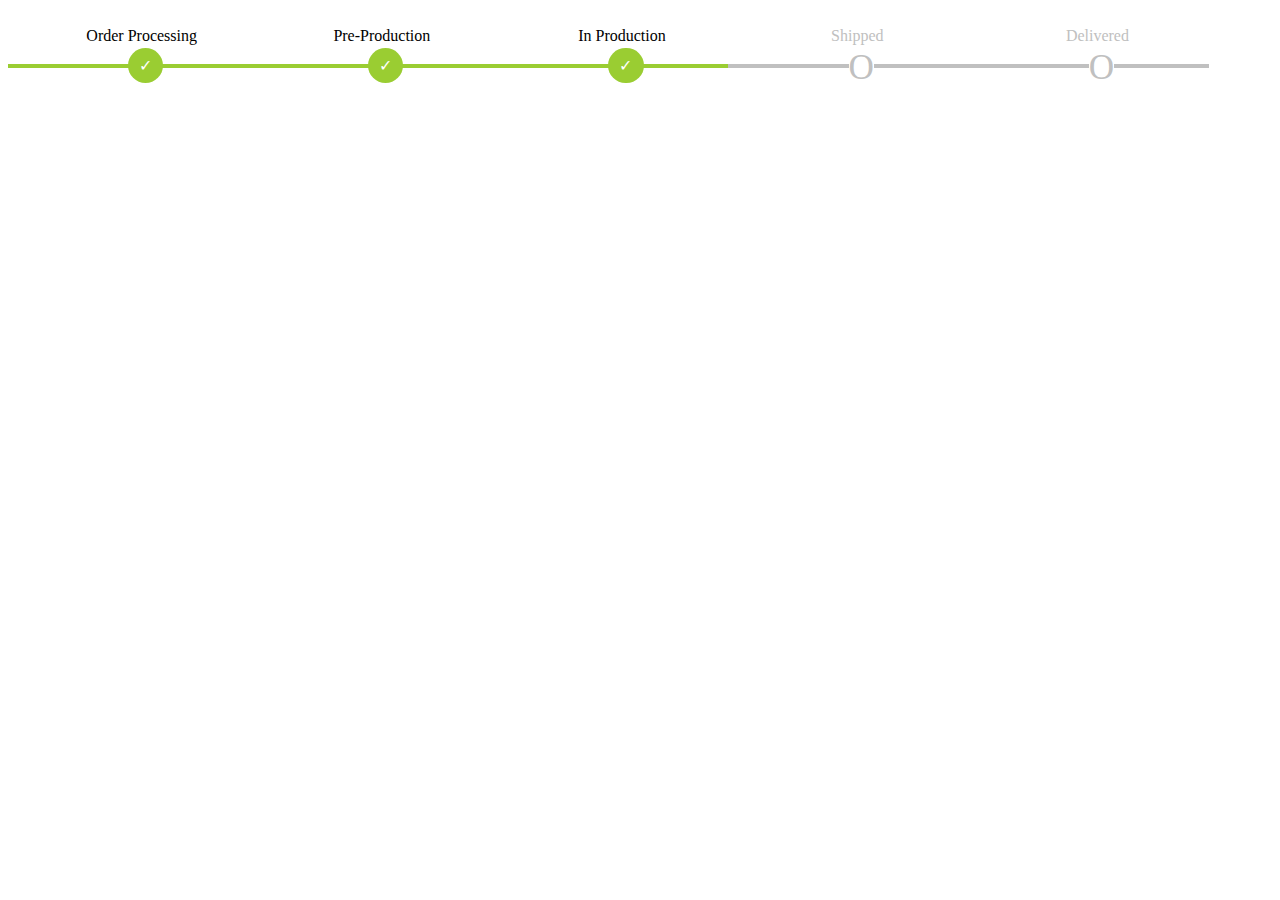
<file: Silverspoon-master/track.html>
<!DOCTYPE html>
<html lang="en">
<head>
    <meta charset="UTF-8">
    <meta name="viewport" content="width=device-width, initial-scale=1.0">
    <meta http-equiv="X-UA-Compatible" content="ie=edge">
    <title>Document</title>
    <style>
        ol.progtrckr {
    margin: 0;
    padding: 0;
    list-style-type: none;
}

ol.progtrckr li {
    display: inline-block;
    text-align: center;
    line-height: 3.5em;
}

ol.progtrckr[data-progtrckr-steps="2"] li { width: 49%; }
ol.progtrckr[data-progtrckr-steps="3"] li { width: 33%; }
ol.progtrckr[data-progtrckr-steps="4"] li { width: 24%; }
ol.progtrckr[data-progtrckr-steps="5"] li { width: 19%; }
ol.progtrckr[data-progtrckr-steps="6"] li { width: 16%; }
ol.progtrckr[data-progtrckr-steps="7"] li { width: 14%; }
ol.progtrckr[data-progtrckr-steps="8"] li { width: 12%; }
ol.progtrckr[data-progtrckr-steps="9"] li { width: 11%; }

ol.progtrckr li.progtrckr-done {
    color: black;
    border-bottom: 4px solid yellowgreen;
}
ol.progtrckr li.progtrckr-todo {
    color: silver; 
    border-bottom: 4px solid silver;
}

ol.progtrckr li:after {
    content: "\00a0\00a0";
}
ol.progtrckr li:before {
    position: relative;
    bottom: -2.5em;
    float: left;
    left: 50%;
    line-height: 1em;
}
ol.progtrckr li.progtrckr-done:before {
    content: "\2713";
    color: white;
    background-color: yellowgreen;
    height: 2.2em;
    width: 2.2em;
    line-height: 2.2em;
    border: none;
    border-radius: 2.2em;
}
ol.progtrckr li.progtrckr-todo:before {
    content: "\039F";
    color: silver;
    background-color: white;
    font-size: 2.2em;
    bottom: -1.2em;
}


    
    </style>
</head>
<body>
        <ol class="progtrckr" data-progtrckr-steps="5">
                <li class="progtrckr-done">Order Processing</li><!--
             --><li class="progtrckr-done">Pre-Production</li><!--
             --><li class="progtrckr-done">In Production</li><!--
             --><li class="progtrckr-todo">Shipped</li><!--
             --><li class="progtrckr-todo">Delivered</li>
            </ol>
</body>
</html>
</file>
